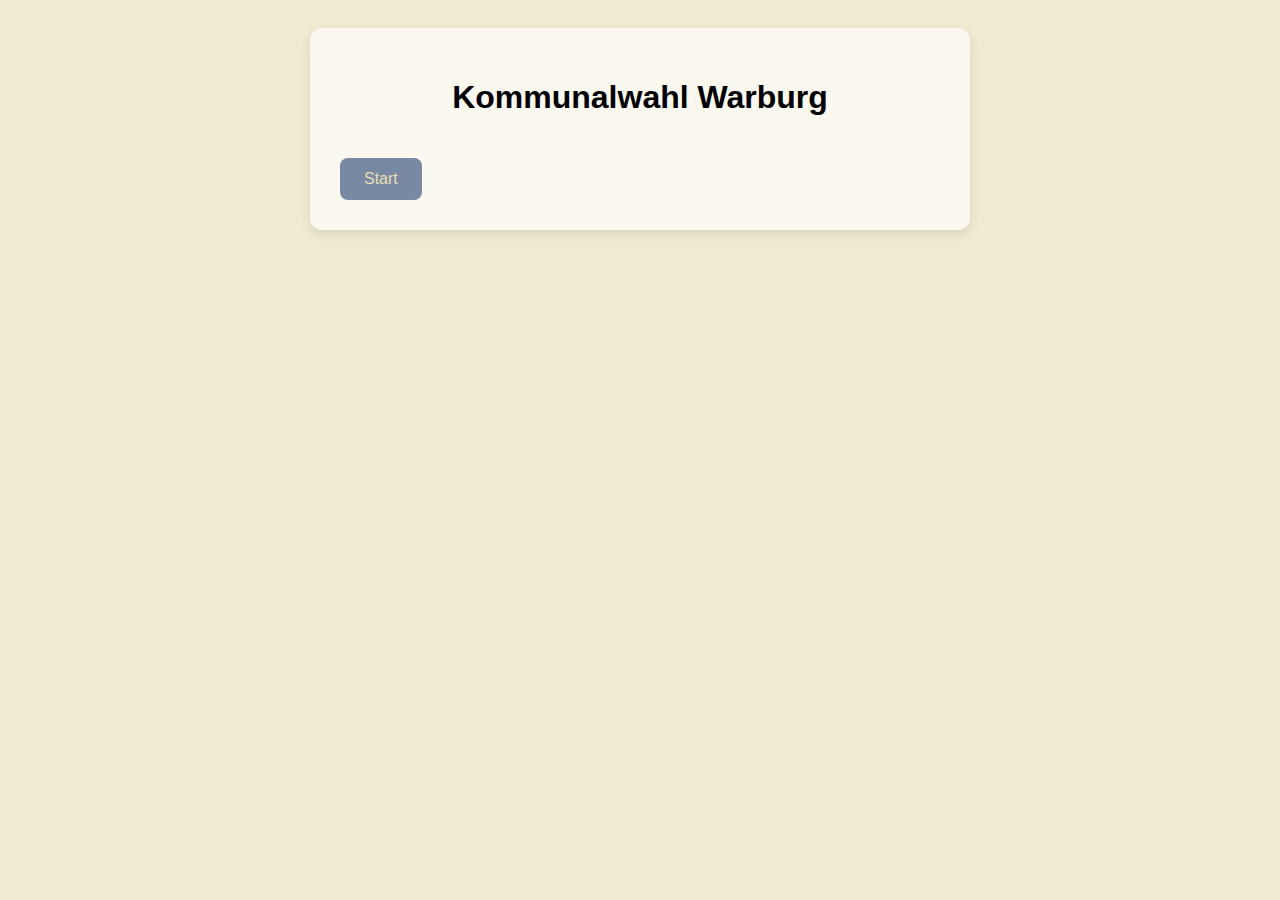
<file: index.html>
<!DOCTYPE html>
<html lang="de">
<head>
  <meta charset="UTF-8" />
  <meta name="viewport" content="width=device-width, initial-scale=1.0" />
  <title>Kommunalwahl Warburg</title>
  <link rel="stylesheet" href="style.css" />
</head>
<body>
  <div class="container" id="start">
    <h1>Kommunalwahl Warburg</h1>
    <button id="startBtn">Start</button>
  </div>
  <div class="container" id="auswahl">
    <h1>Kommunalwahl Warburg</h1>
    <div id="auswahlbereich"></div>
    <button id="weiterZuFragenBtn">Start</button>
  </div>
  <div class="container" id="fragen">
    <h1>Kommunalwahl Warburg</h1>
    <div id="fragebereich"></div>
    <button id="weiterBtn" disabled>Weiter</button>
    <div id="ergebnis" style="display: none;"></div>
  </div>
  <script src="script.js"></script>
</body>
</html>
</file>
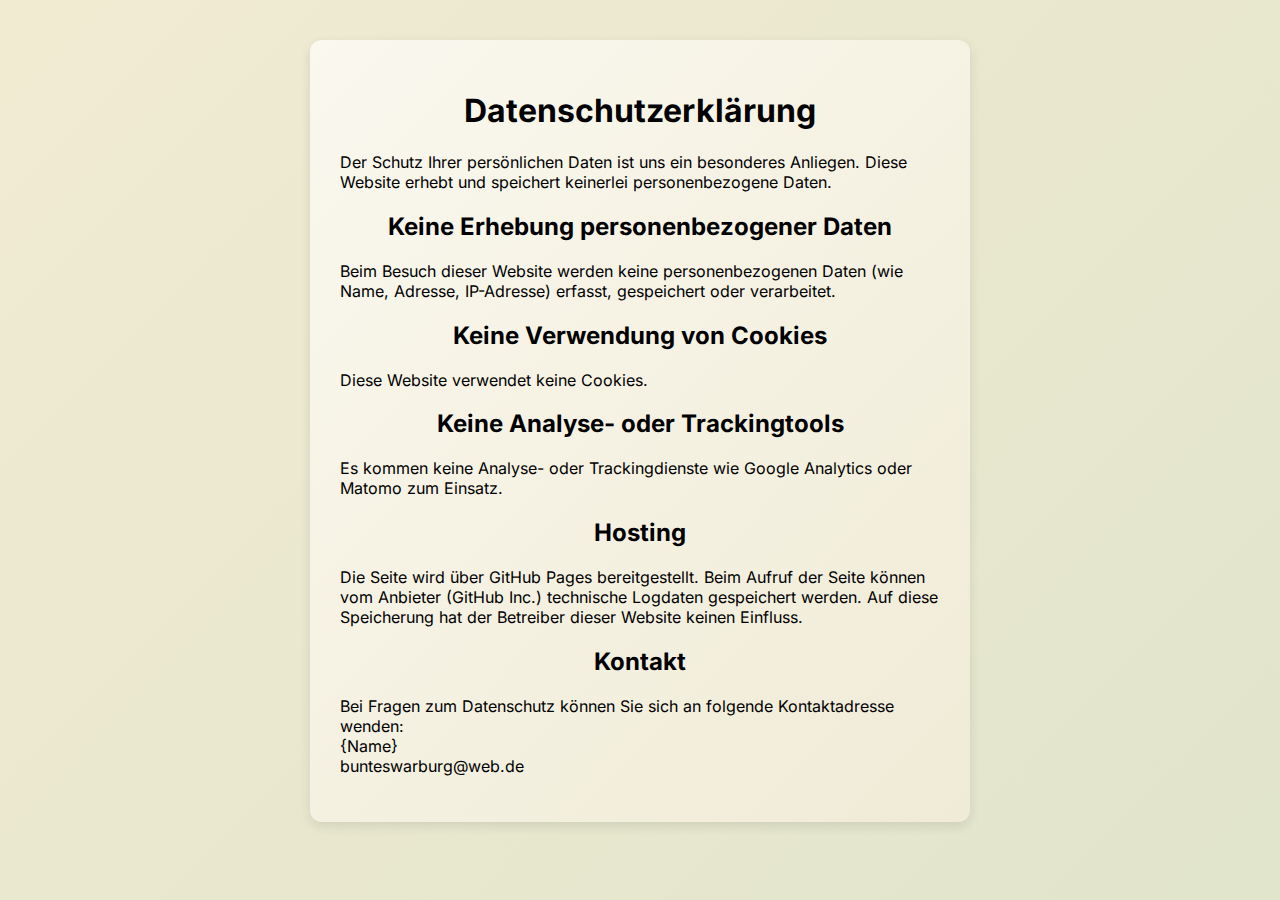
<file: datenschutz.html>
<!DOCTYPE html>
<html lang="de">
<head>
  <meta charset="UTF-8" />
  <meta name="viewport" content="width=device-width, initial-scale=1.0" />
  <title>Datenschutzerklärung</title>
  <link rel="stylesheet" href="legal.css" />
</head>
<body>
  <div class="container">
    <h1 style="text-align: center;">Datenschutzerklärung</h1>

    <p>
      Der Schutz Ihrer persönlichen Daten ist uns ein besonderes Anliegen. Diese Website erhebt und speichert keinerlei personenbezogene Daten.
    </p>

    <h2>Keine Erhebung personenbezogener Daten</h2>
    <p>
      Beim Besuch dieser Website werden keine personenbezogenen Daten (wie Name, Adresse, IP-Adresse) erfasst, gespeichert oder verarbeitet.
    </p>

    <h2>Keine Verwendung von Cookies</h2>
    <p>
      Diese Website verwendet keine Cookies.
    </p>

    <h2>Keine Analyse- oder Trackingtools</h2>
    <p>
      Es kommen keine Analyse- oder Trackingdienste wie Google Analytics oder Matomo zum Einsatz.
    </p>

    <h2>Hosting</h2>
    <p>
      Die Seite wird über GitHub Pages bereitgestellt. Beim Aufruf der Seite können vom Anbieter (GitHub Inc.) technische Logdaten gespeichert werden. Auf diese Speicherung hat der Betreiber dieser Website keinen Einfluss.
    </p>

    <h2>Kontakt</h2>
    <p>
      Bei Fragen zum Datenschutz können Sie sich an folgende Kontaktadresse wenden:<br />
      {Name}<br />
      bunteswarburg@web.de
    </p>
  </div>
</body>
</html>
</file>
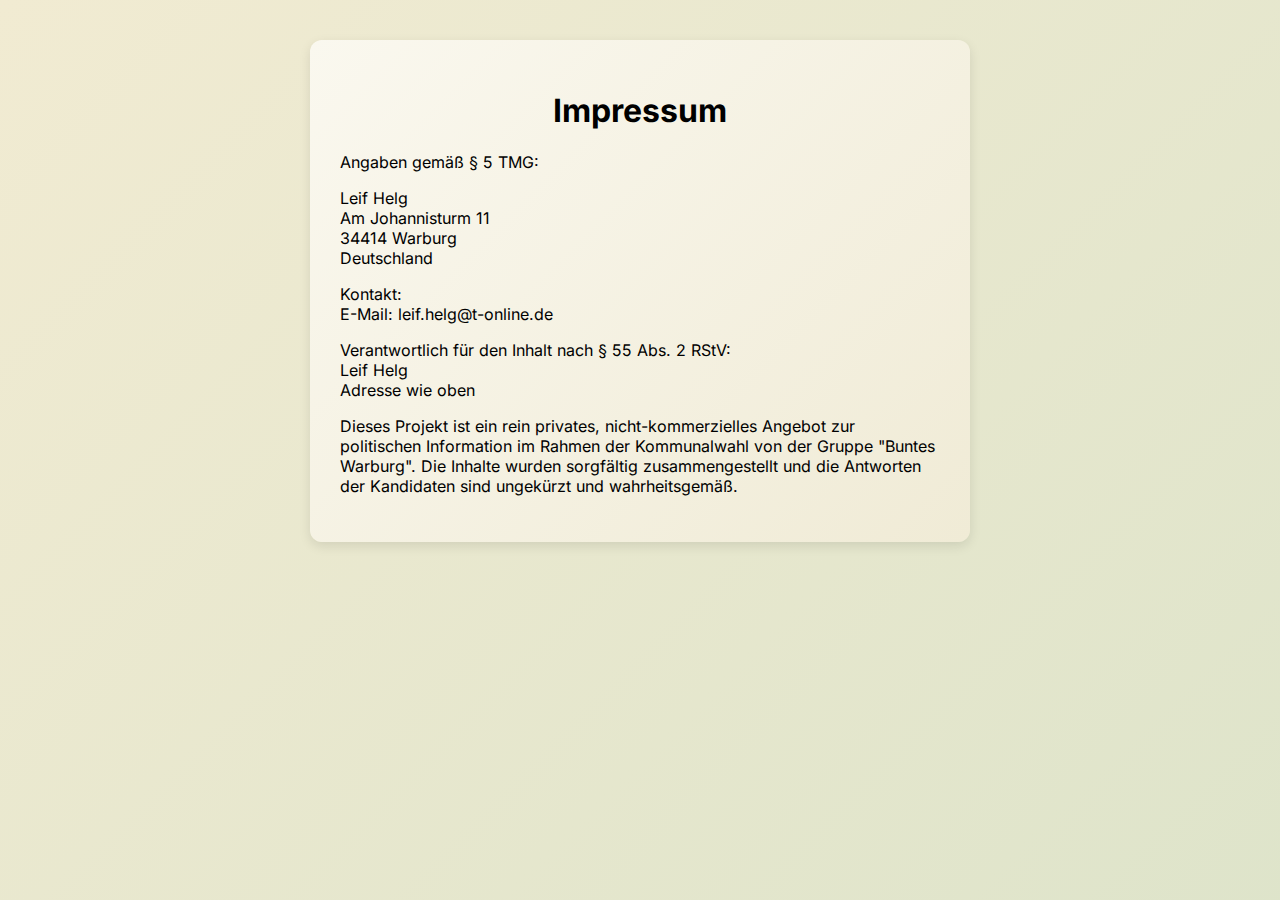
<file: impressum.html>
<!DOCTYPE html>
<html lang="de">
<head>
  <meta charset="UTF-8" />
  <meta name="viewport" content="width=device-width, initial-scale=1.0" />
  <title>Impressum</title>
  <link rel="stylesheet" href="legal.css" />
</head>
<body>
  <div class="container">
  <h1 style="text-align: center;">Impressum</h1>
  <p>
    Angaben gemäß § 5 TMG:
  </p>
  <p>
    Leif Helg<br />
    Am Johannisturm 11<br />
    34414 Warburg<br />
    Deutschland
  </p>
  <p>
    Kontakt:<br />
    E-Mail: leif.helg@t-online.de
  </p>
  <p>
    Verantwortlich für den Inhalt nach § 55 Abs. 2 RStV:<br />
    Leif Helg<br/>
    Adresse wie oben
  </p>
  <p>
    Dieses Projekt ist ein rein privates, nicht-kommerzielles Angebot zur politischen Information im Rahmen der Kommunalwahl von der Gruppe "Buntes Warburg". Die Inhalte wurden sorgfältig zusammengestellt und die Antworten der Kandidaten sind ungekürzt und wahrheitsgemäß.
  </p>
  </div>
</body>
</html>
</file>
<file: style.css>
body {
  font-family: 'Segoe UI', sans-serif;
  background: #F1EBD2;
  color: #000000;
  padding: 20px;
}

.container {
  max-width: 600px;
  margin: 0 auto;
  background: #FAF8EF;
  padding: 30px;
  border-radius: 12px;
  box-shadow: 0 4px 12px rgba(0, 0, 0, 0.1);
}

h1 {
  text-align: center;
}

button {
  background-color: #788AA3;
  color: #E8DDB5;
  padding: 12px 24px;
  border: none;
  border-radius: 8px;
  font-size: 16px;
  cursor: pointer;
  margin-top: 20px;
  transition: background 0.2s;
}

button:hover {
  background-color: #666A86;
}

.answer {
  background: #B2C9AB;
  padding: 15px;
  border-radius: 8px;
  margin-bottom: 15px;
  border: 1px solid #92B6B1;
  transition: background 0.2s;
}

.answer:hover {
  background: #e2e6ea;
}

.answer.selected {
  background: #788AA3;
  border-color: #666A86;
}

.kandidat-box {
  border: 1px solid #E8DDB5;
  border-radius: 8px;
  margin-bottom: 15px;
  overflow: hidden;
  transition: all 0.3s ease;
}

.kandidat-header {
  display: flex;
  align-items: center;
  gap: 10px;
  padding: 10px;
  background-color: #FAF8EF;
  cursor: pointer;
  font-weight: bold;
}

.pfeil {
  display: inline-block;
  transition: transform 0.3s ease;
}

.kandidat-details {
  max-height: 0;
  overflow: hidden;
  padding: 0 10px;
  background-color: #FAF8EF;
  transition: max-height 0.5s ease, padding 0.5s ease;
}

.kandidat-details.show {
  padding: 10px;
  max-height: 1000px; /* groß genug für alle Inhalte */
}


@media (max-width: 600px) {
  .container {
    padding: 15px;
  }

  button {
    width: 100%;
  }
}
</file>
<file: legal.css>
@font-face {
  font-family: 'Inter';
  src: url('Inter-Regular.woff2') format('woff2');
  font-weight: 400;
  font-style: normal;
}

@font-face {
  font-family: 'Inter';
  src: url('Inter-Bold.woff2') format('woff2');
  font-weight: 700;
  font-style: normal;
}

body {
  font-family: 'Inter', sans-serif;
  background: linear-gradient(135deg, #F1EBD2, #D9E2C8, #FAF8EF);
  background-size: 300% 300%;
  color: #000000;
  margin: 0;
  padding: 0;
}

.container {
  max-width: 600px;
  margin: 40px auto;
  background: linear-gradient(135deg, #FAF8EF, #f0ebd6);
  padding: 30px;
  border-radius: 12px;
  box-shadow: 0 4px 12px rgba(0, 0, 0, 0.1);
}

h1, h2 {
  text-align: center;
}

a {
  color: #007acc;
  text-decoration: none;
}

a:hover {
  text-decoration: underline;
}

@media (max-width: 600px) {
  .container {
    padding: 15px;
  }
}
</file>
